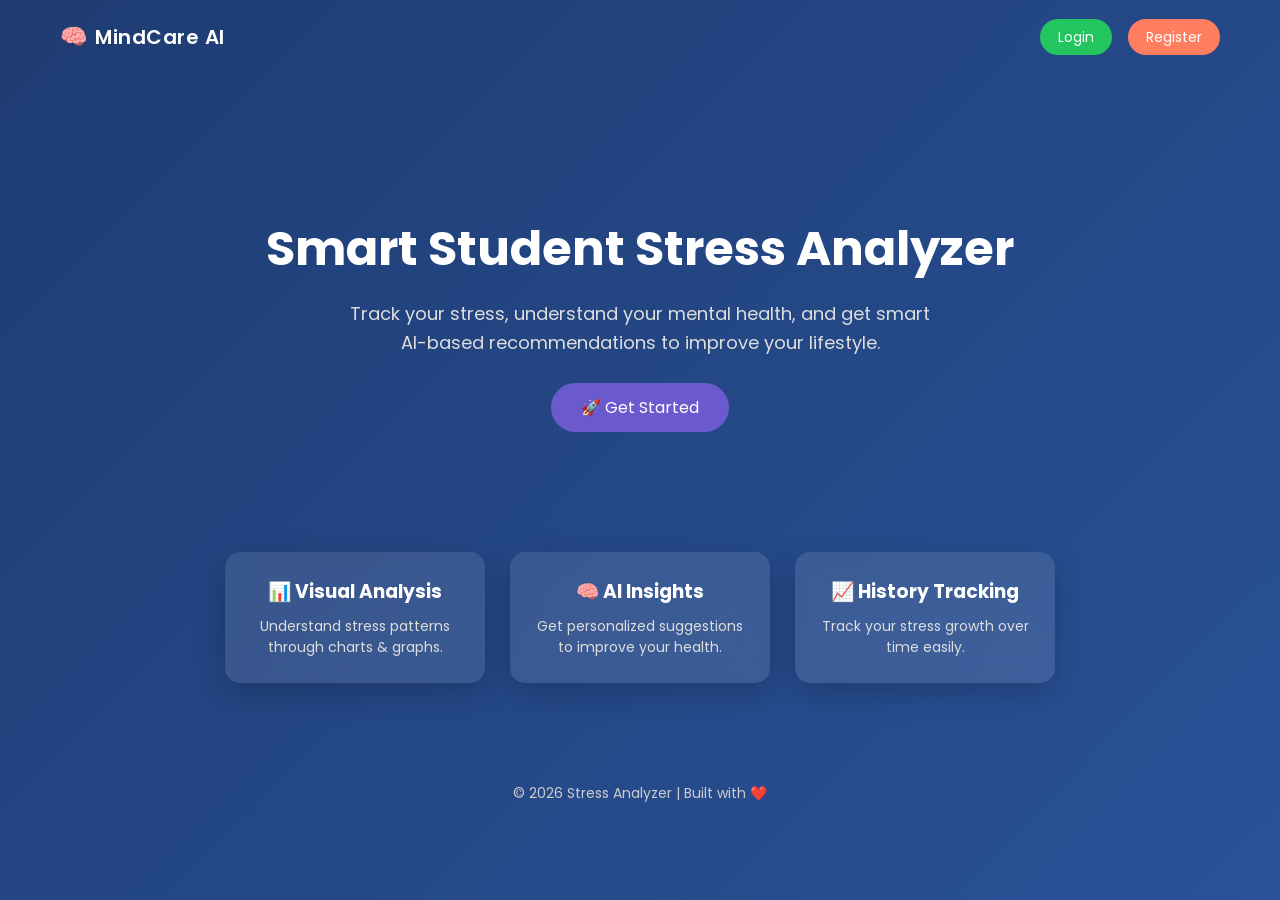
<file: templates/landing.html>
<!DOCTYPE html>
<html lang="en">
<head>
<meta charset="UTF-8">
<title>Stress Analyzer</title>

<link href="https://fonts.googleapis.com/css2?family=Poppins:wght@300;500;700&display=swap" rel="stylesheet">

<style>

*{
margin:0;
padding:0;
box-sizing:border-box;
font-family:'Poppins',sans-serif;
}

body{
background: linear-gradient(135deg,#1e3c72,#2a5298);
color:white;
min-height:100vh;
}

/* NAVBAR */
.navbar{
display:flex;
justify-content:space-between;
align-items:center;
padding:20px 60px;
}

.logo{
font-size:22px;
font-weight:600;
}

.nav-buttons a{
text-decoration:none;
margin-left:12px;
padding:8px 18px;
border-radius:20px;
color:white;
font-size:14px;
transition:0.3s;
}

.login{
background:#22c55e;
}

.register{
background:#ff7e5f;
}

.nav-buttons a:hover{
transform:scale(1.08);
}

/* HERO */
.hero{
display:flex;
flex-direction:column;
align-items:center;
justify-content:center;
text-align:center;
margin-top:120px;
padding:20px;
}

.hero h1{
font-size:48px;
margin-bottom:15px;
}

.hero p{
font-size:18px;
color:#ddd;
max-width:600px;
line-height:1.6;
}

.cta{
margin-top:25px;
padding:12px 30px;
background:#6a5acd;
border-radius:30px;
text-decoration:none;
color:white;
font-size:16px;
transition:0.3s;
}

.cta:hover{
background:#5848c2;
transform:scale(1.05);
}

/* FEATURES */
.features{
display:flex;
justify-content:center;
gap:25px;
margin-top:80px;
flex-wrap:wrap;
padding:20px;
}

.card{
width:260px;
padding:25px;
border-radius:15px;
text-align:center;

background: rgba(255,255,255,0.1);
backdrop-filter: blur(12px);

box-shadow:0 10px 30px rgba(0,0,0,0.2);

transition:0.3s;
}

.card:hover{
transform:translateY(-10px);
}

.card h3{
margin-bottom:10px;
}

.card p{
font-size:14px;
color:#ddd;
}

/* FOOTER */
.footer{
text-align:center;
margin-top:60px;
padding:20px;
color:#ccc;
font-size:14px;
}

/* LOGO STYLE */
.logo {
    display: flex;
    align-items: center;
    gap: 8px;
}

.logo-icon {
    font-size: 22px;
}

.logo-text {
    font-size: 20px;
    font-weight: 600;
    letter-spacing: 0.5px;
}
</style>
</head>

<body>

<!-- NAVBAR -->
<div class="navbar">
<div class="logo">
    <span class="logo-icon">🧠</span>
    <span class="logo-text">MindCare AI</span>
</div>

<div class="nav-buttons">
<a href="/login" class="login">Login</a>
<a href="/register" class="register">Register</a>
</div>
</div>

<!-- HERO -->
<div class="hero">
<h1>Smart Student Stress Analyzer</h1>

<p>
Track your stress, understand your mental health,
and get smart AI-based recommendations to improve your lifestyle.
</p>

<a href="/login" class="cta">🚀 Get Started</a>
</div>

<!-- FEATURES -->
<div class="features">

<div class="card">
<h3>📊 Visual Analysis</h3>
<p>Understand stress patterns through charts & graphs.</p>
</div>

<div class="card">
<h3>🧠 AI Insights</h3>
<p>Get personalized suggestions to improve your health.</p>
</div>

<div class="card">
<h3>📈 History Tracking</h3>
<p>Track your stress growth over time easily.</p>
</div>

</div>

<!-- FOOTER -->
<div class="footer">
© 2026 Stress Analyzer | Built with ❤️
</div>

</body>
</html>
</file>
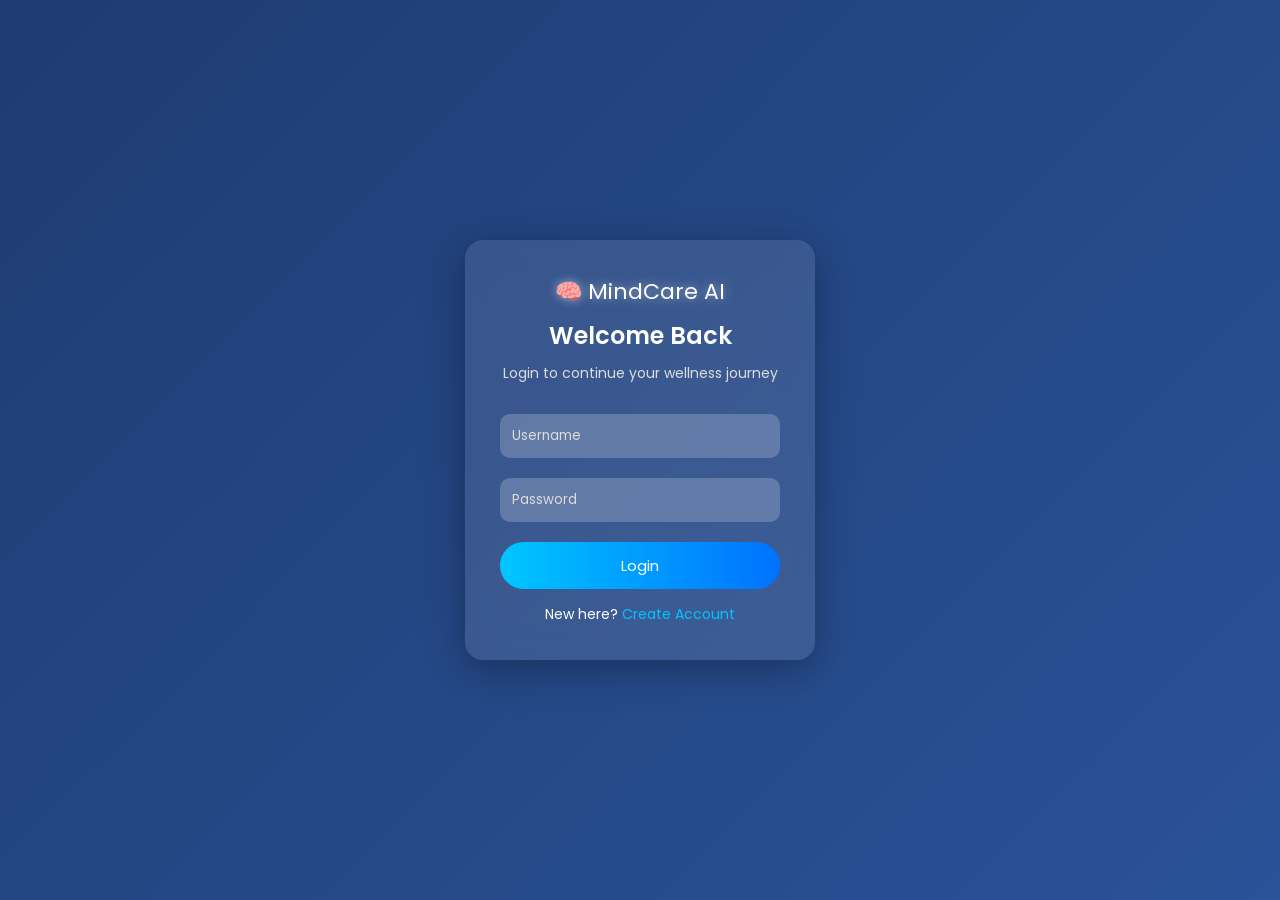
<file: templates/login.html>
<!DOCTYPE html>
<html lang="en">
<head>
<meta charset="UTF-8">
<title>Login | MindCare AI</title>

<link href="https://fonts.googleapis.com/css2?family=Poppins:wght@300;500;600&display=swap" rel="stylesheet">

<style>

*{
margin:0;
padding:0;
box-sizing:border-box;
font-family:'Poppins',sans-serif;
}

body{
height:100vh;
display:flex;
justify-content:center;
align-items:center;
background: linear-gradient(135deg,#1e3c72,#2a5298);
}

/* GLASS CARD */
.box{
width:350px;
padding:35px;
border-radius:18px;
text-align:center;

background: rgba(255,255,255,0.1);
backdrop-filter: blur(15px);

box-shadow:0 10px 40px rgba(0,0,0,0.3);
color:white;
}

/* TITLE */
h2{
margin-bottom:10px;
font-weight:600;
}

.sub{
font-size:14px;
color:#ddd;
margin-bottom:20px;
}

/* INPUT */
input{
width:100%;
padding:12px;
margin:10px 0;
border-radius:10px;
border:none;
outline:none;

background: rgba(255,255,255,0.2);
color:white;
}

input::placeholder{
color:#ddd;
}

/* BUTTON */
button{
width:100%;
padding:12px;
margin-top:10px;
border:none;
border-radius:25px;

background: linear-gradient(90deg,#00c6ff,#0072ff);
color:white;
font-size:15px;
cursor:pointer;

transition:0.3s;
}

button:hover{
transform:scale(1.05);
}

/* LINK */
p{
margin-top:15px;
font-size:14px;
}

a{
color:#00c6ff;
text-decoration:none;
}

a:hover{
text-decoration:underline;
}

/* LOGO */
.logo{
font-size:22px;
margin-bottom:10px;
}

body {
    animation: fadeIn 0.6s ease;
}

@keyframes fadeIn {
    from {
        opacity: 0;
        transform: translateY(20px);
    }
    to {
        opacity: 1;
        transform: translateY(0);
    }
}

input:focus {
    outline: none;
    border: 1px solid #00f2fe;
    box-shadow: 0 0 8px rgba(0,242,254,0.5);
}

button {
    width:100%;
    padding:12px;
    margin-top:10px;
    border:none;
    border-radius:25px;

    background: linear-gradient(90deg,#00c6ff,#0072ff);
    color:white;
    font-size:15px;
    cursor:pointer;

    transition: all 0.3s ease;
}

button:hover {
    transform: scale(1.05);
    box-shadow: 0 8px 20px rgba(0,0,0,0.3);
}

.logo {
    font-size:22px;
    margin-bottom:10px;
    text-shadow: 0 0 10px rgba(255,255,255,0.5);
}
</style>
</head>

<body>

<div class="box">

<div class="logo">🧠 MindCare AI</div>

<h2>Welcome Back</h2>
<div class="sub">Login to continue your wellness journey</div>

<form method="POST">
<input type="text" name="username" placeholder="Username" required>
<input type="password" name="password" placeholder="Password" required>

<button type="submit">Login</button>
</form>

<p>New here? <a href="/register">Create Account</a></p>

</div>

</body>
</html>
</file>
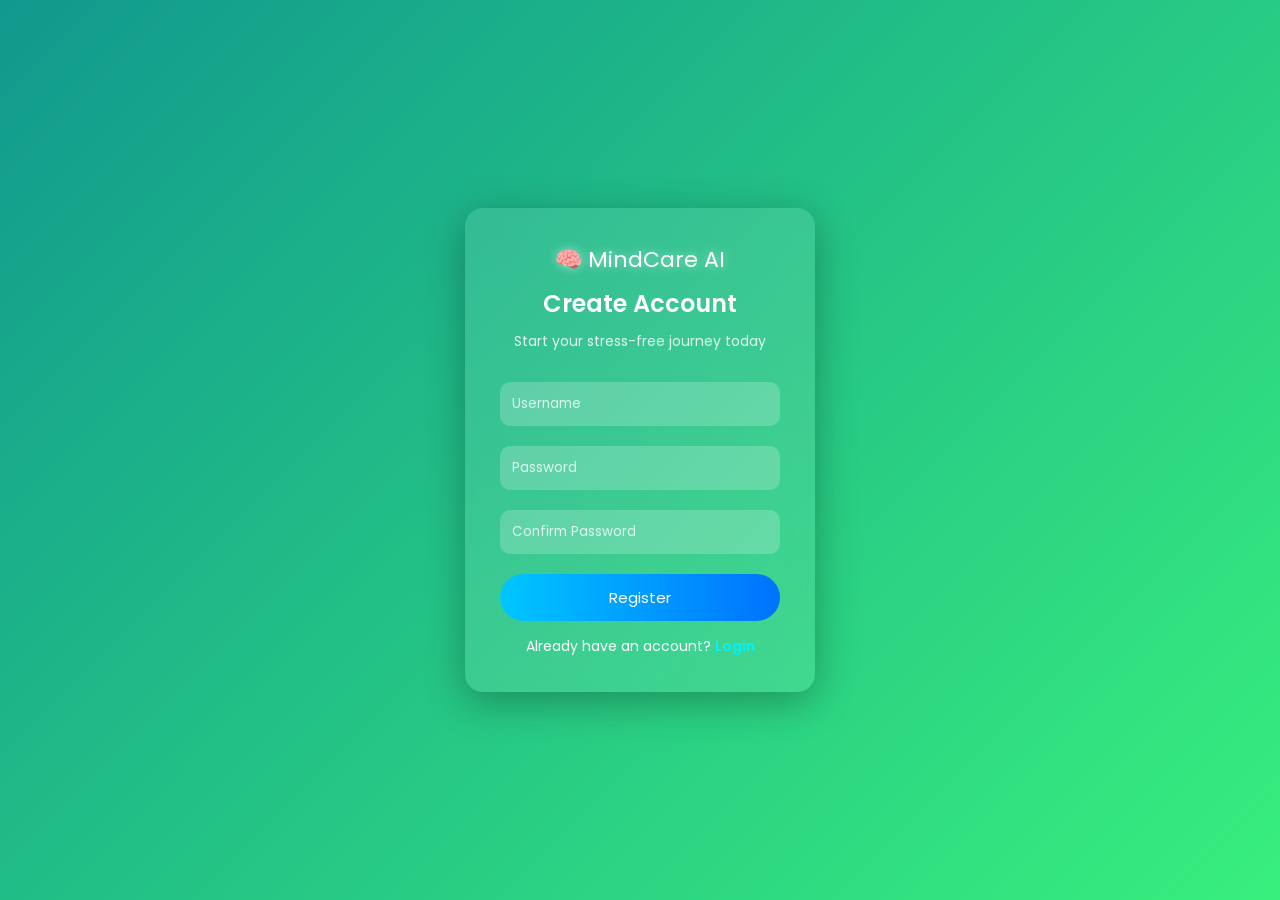
<file: templates/register.html>
<!DOCTYPE html>
<html lang="en">
<head>
<meta charset="UTF-8">
<title>Register | MindCare AI</title>

<link href="https://fonts.googleapis.com/css2?family=Poppins:wght@300;500;600&display=swap" rel="stylesheet">

<style>

*{
margin:0;
padding:0;
box-sizing:border-box;
font-family:'Poppins',sans-serif;
}

body{
height:100vh;
display:flex;
justify-content:center;
align-items:center;

/* 🎨 COLOR CHANGED (green-blue theme) */
background: linear-gradient(135deg,#11998e,#38ef7d);
}

/* GLASS CARD */
.box{
width:350px;
padding:35px;
border-radius:18px;
text-align:center;

background: rgba(255,255,255,0.1);
backdrop-filter: blur(15px);

box-shadow:0 10px 40px rgba(0,0,0,0.3);
color:white;
}

/* TITLE */
h2{
margin-bottom:10px;
font-weight:600;
}

.sub{
font-size:14px;
color:#e0f7f1;
margin-bottom:20px;
}

/* INPUT */
input{
width:100%;
padding:12px;
margin:10px 0;
border-radius:10px;
border:none;
outline:none;

background: rgba(255,255,255,0.2);
color:white;
}

input::placeholder{
color:#e0f7f1;
}

/* BUTTON */
button{
width:100%;
padding:12px;
margin-top:10px;
border:none;
border-radius:25px;

/* 🎨 BUTTON MATCHED THEME */
background: linear-gradient(90deg,#00f260,#0575e6);
color:white;
font-size:15px;
cursor:pointer;

transition:0.3s;
}

button:hover{
transform:scale(1.05);
}

/* LINK */
p{
margin-top:15px;
font-size:14px;
}

a{
color:#00f260;
text-decoration:none;
}

a:hover{
text-decoration:underline;
}

/* LOGO */
.logo{
font-size:22px;
margin-bottom:10px;
}

a {
    position: relative;
    z-index: 100;
    cursor: pointer;
}

.box {
    position: relative;
    z-index: 1;
}

body {
    animation: fadeIn 0.6s ease;
}

@keyframes fadeIn {
    from {
        opacity: 0;
        transform: translateY(20px);
    }
    to {
        opacity: 1;
        transform: translateY(0);
    }
}

input:focus {
    outline: none;
    border: 1px solid #00f2fe;
    box-shadow: 0 0 8px rgba(0,242,254,0.5);
}

button {
    width:100%;
    padding:12px;
    margin-top:10px;
    border:none;
    border-radius:25px;

    background: linear-gradient(90deg,#00c6ff,#0072ff);
    color:white;
    font-size:15px;
    cursor:pointer;

    transition: all 0.3s ease;
}

button:hover {
    transform: scale(1.05);
    box-shadow: 0 8px 20px rgba(0,0,0,0.3);
}

.logo {
    font-size:22px;
    margin-bottom:10px;
    text-shadow: 0 0 10px rgba(255,255,255,0.5);
}
</style>
</head>

<body>

<div class="box">

<div class="logo">🧠 MindCare AI</div>

<h2>Create Account</h2>
<div class="sub">Start your stress-free journey today</div>

<form method="POST">

<input type="text" name="username" placeholder="Username" required>

<input type="password" name="password" placeholder="Password" required>

<input type="password" name="confirm" placeholder="Confirm Password" required>

<button type="submit">Register</button>

</form>

<p style="margin-top:15px;">
    Already have an account? 
    <a href="/login" style="color:#00f2fe; font-weight:600;">
        Login
    </a>
</p>

</div>

</body>
</html>
</file>
